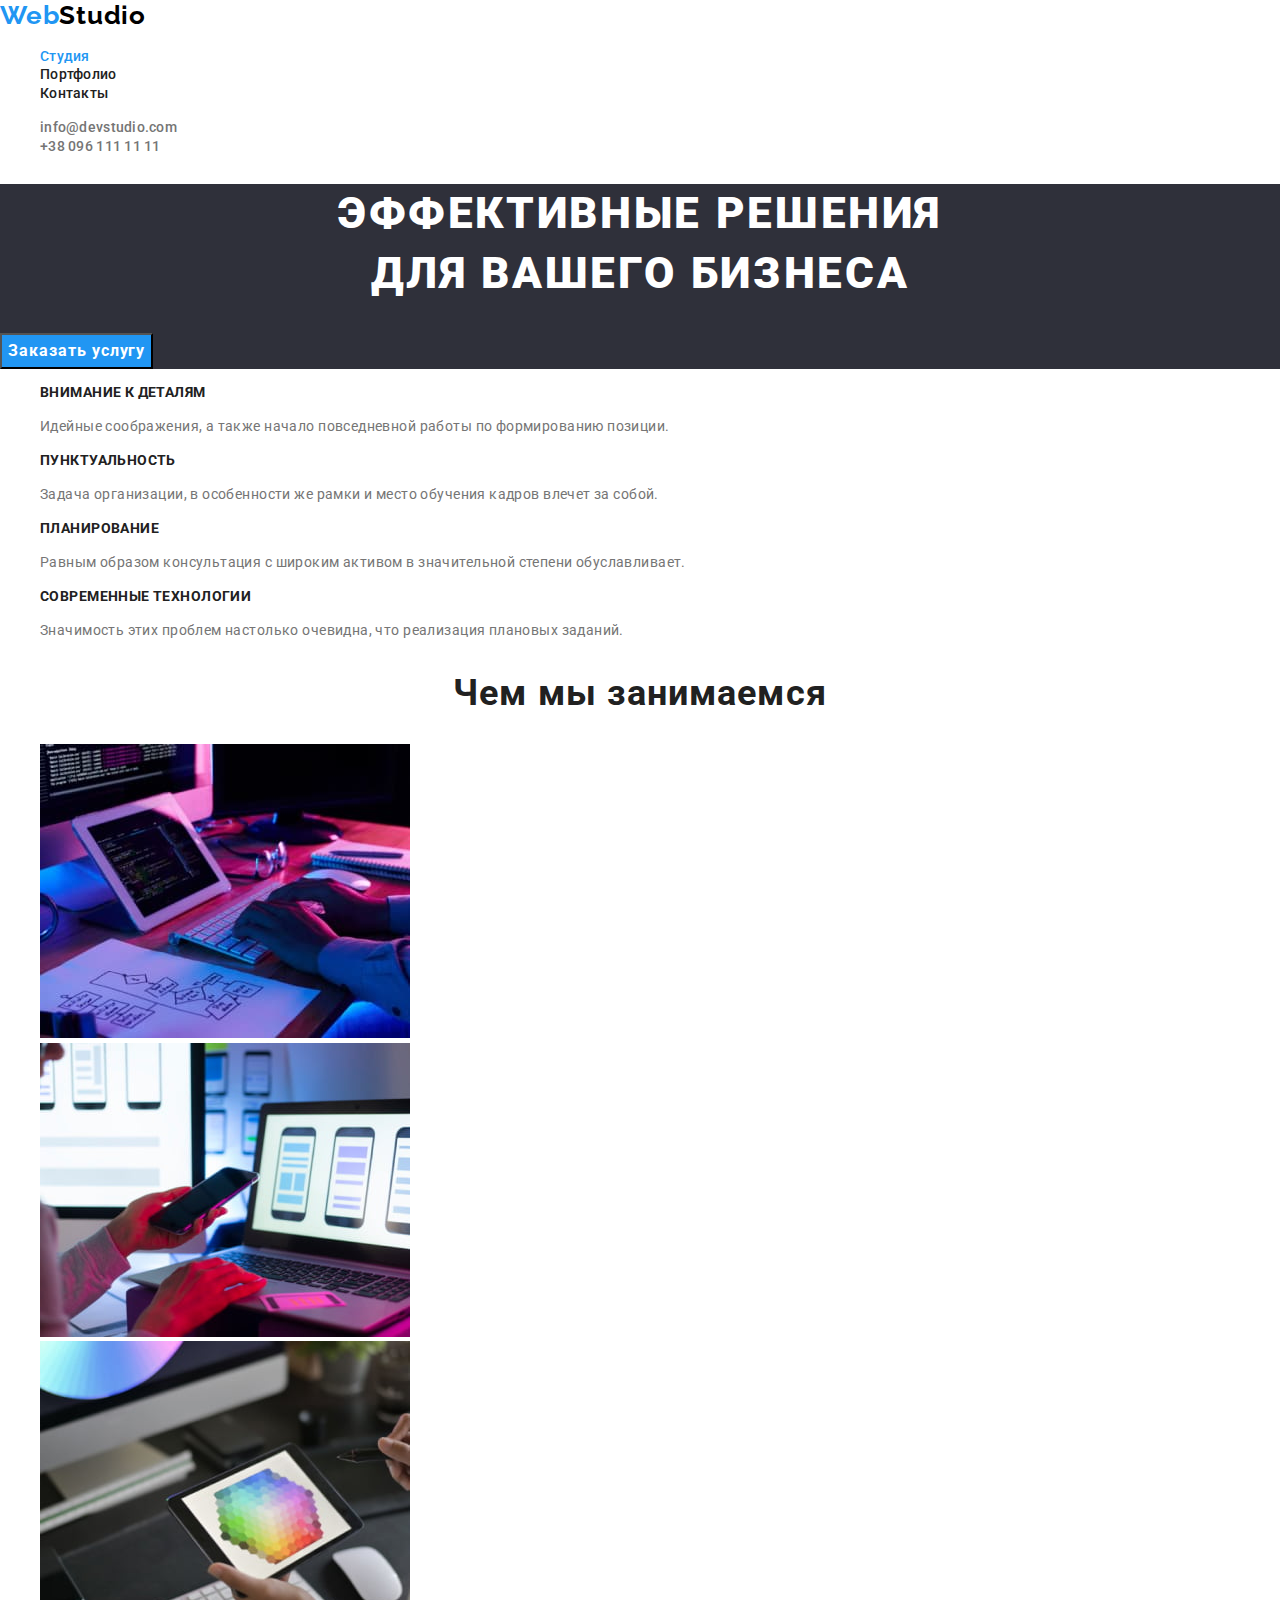
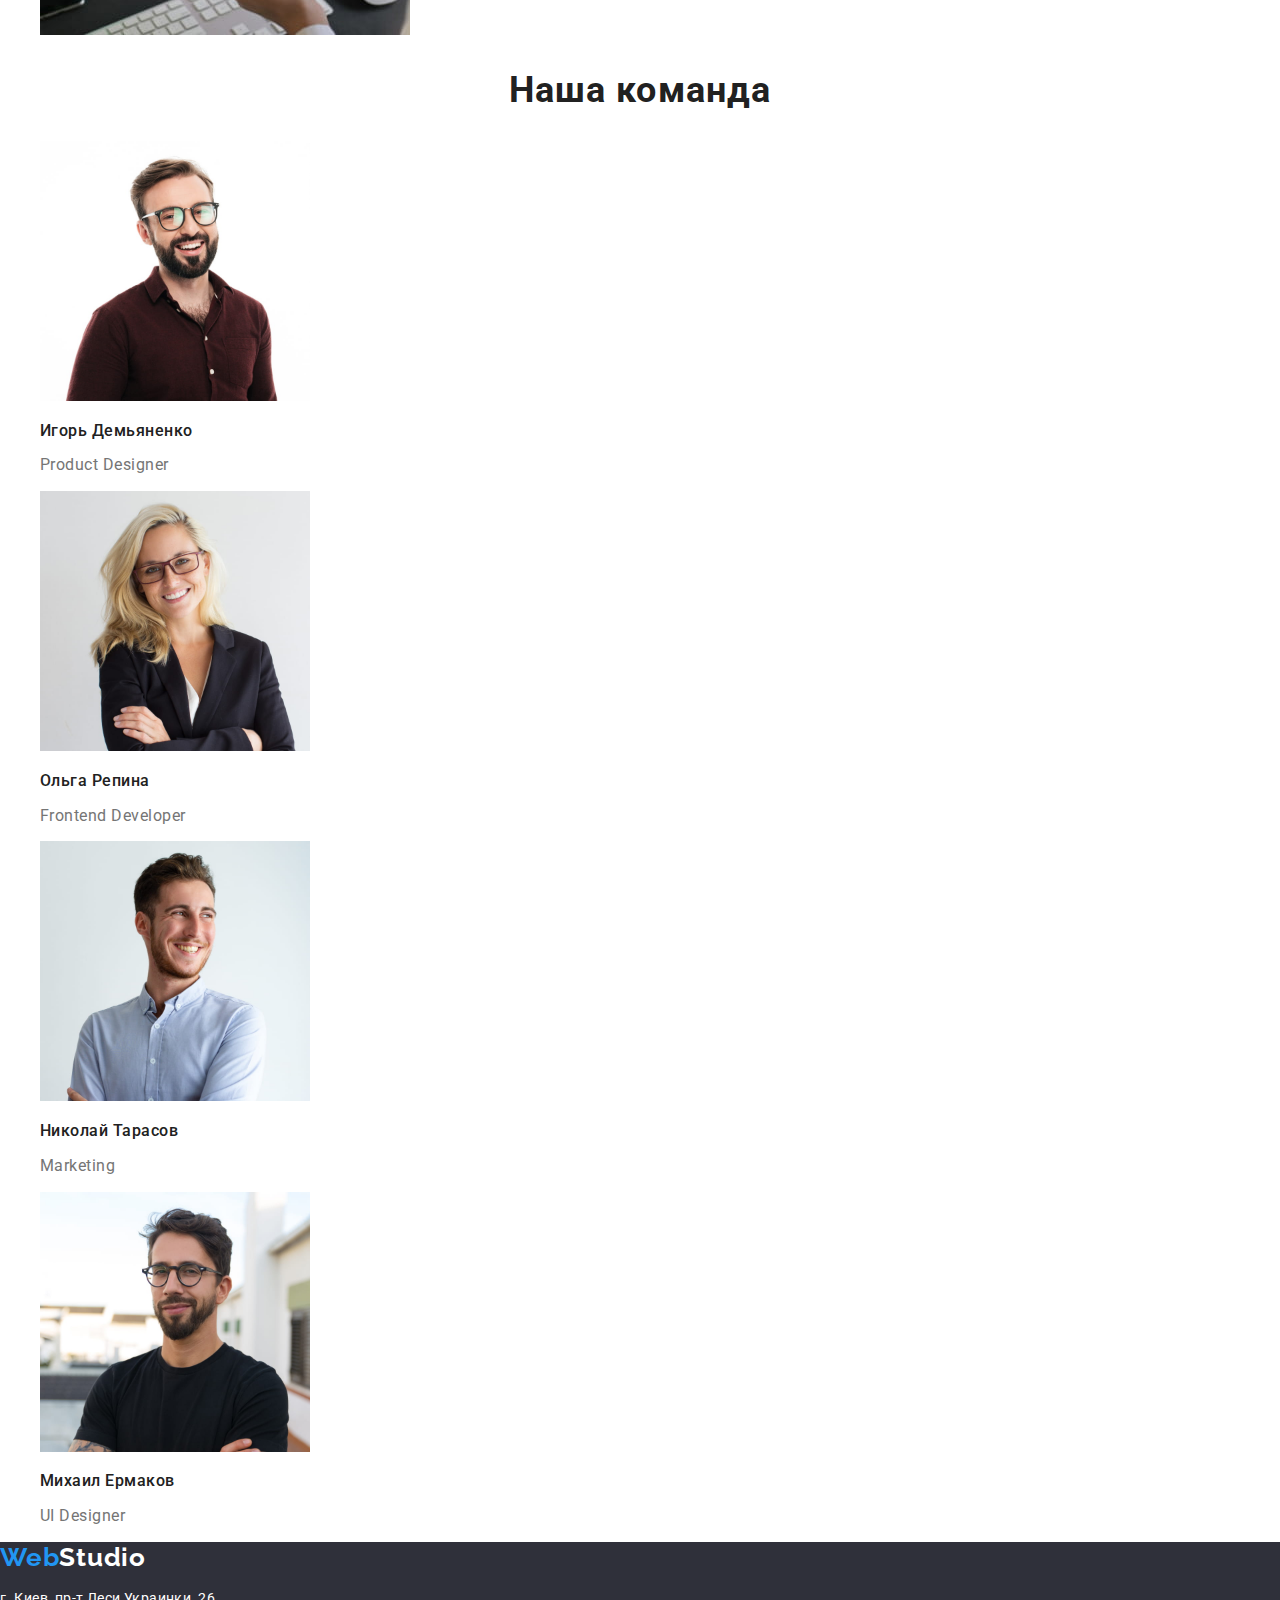
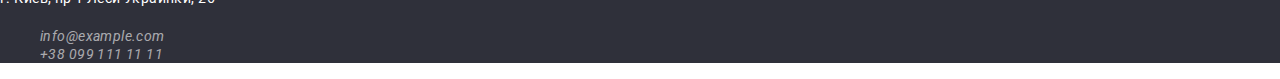
<file: index.html>
<!DOCTYPE html>
<html lang="ru">

<head>
    <meta charset="UTF-8">
    <meta http-equiv="X-UA-Compatible" content="IE=edge">
    <meta name="viewport" content="width=device-width, initial-scale=1.0">
    <title>WebStudio</title>
    <link rel="preconnect" href="https://fonts.gstatic.com">
    <link
        href="https://fonts.googleapis.com/css2?family=Oleo+Script&family=Raleway:wght@700&family=Roboto:wght@400;500;700;900&display=swap"
        rel="stylesheet">    
    <link rel="stylesheet" href="https://cdnjs.cloudflare.com/ajax/libs/modern-normalize/1.0.0/modern-normalize.min.css" />
    <!-- <link rel="stylesheet" href="./css/normalize.css"> -->
    <link rel="stylesheet" href="./css/style.css">
</head>

<body>
    <header class="header">
        <nav class="navigation">
            <a class="logo-link link" href="/"><span class="logo-blue-part">Web</span>Studio</a>
            <ul class="menu list">
                <li class="menu-item"><a class="menu-link link current" href="">Студия</a></li>
                <li class="menu-item"><a class="menu-link link" href="./portfolio.html">Портфолио</a></li>
                <li class="menu-item"><a class="menu-link link" href="">Контакты</a></li>
            </ul>
        </nav>
        <ul class="contacts list">
            <li><a class="mail-link link" href="mailto:info@devstudio.com">info@devstudio.com</a></li>
            <li><a class="tel-link link" href="tel:+380961111111">+38 096 111 11 11</a></li>
        </ul>
    </header>
    <main>
        <section class="hero">
                <h1 class="hero-title">Эффективные решения <br> для вашего бизнеса</h1>
                <button class="hero-btn">Заказать услугу</button>
        </section>
        <section class="benefits">
            <h2 class="benefits-title visually-hidden">Особенности</h2>
            <ul class="benefits-list list">
                <li class="benefits-list-item">
                    <h3 class="benefits-subtitle">Внимание к деталям</h3>
                    <p class="text">Идейные соображения, а также начало повседневной работы по формированию позиции.</p>
                </li>

                <li class="benefits-list-item">
                    <h3 class="benefits-subtitle">Пунктуальность</h3>
                    <p class="text">Задача организации, в особенности же рамки и место обучения кадров влечет за собой.</p>
                </li>
                <li class="benefits-list-item">
                    <h3 class="benefits-subtitle">Планирование</h3>
                    <p class="text">Равным образом консультация с широким активом в значительной степени обуславливает.</p>
                </li>
                <li class="benefits-list-item">
                    <h3 class="benefits-subtitle">Современные технологии</h3>
                    <p class="text">Значимость этих проблем настолько очевидна, что реализация плановых заданий.</p>
                </li>
            </ul>
        </section>
        <section class="about-section">
            <h2 class="common-title">Чем мы занимаемся</h2>
            <ul class="about-section-list list">
                <li class="about-section-list-item">
                    <img class="about-section-list-img" src="./img/box1O.jpg" alt="typing" width="370">
                </li>
                <li class="about-section-list-item"> 
                    <img class="about-section-list-img" src="./img/box2O.jpg" alt="smartphone" width="370">
                </li>
                <li class="about-section-list-item">
                    <img class="about-section-list-img" src="./img/box3O.jpg" alt="tablet" width="370">
                </li>
            </ul>
        </section>
        <section class="team">
            <h2 class="common-title">Наша команда</h2>        
            <ul class="team-list list">
                <li class="team-list-item">
                    <img src="./img/product_designerO.jpg" alt="product designer's photo" width="270" height="260">
                    <h3 class="team-name">Игорь Демьяненко</h3>
                    <p class="team-position" lang="en">Product Designer</p>                    
                </li>
                <li class="team-section-list-item">
                    <img src="./img/frontend_devO.jpg" alt="frontend developer's photo" width="270" height="260">
                    <h3 class="team-name">Ольга Репина</h3>
                    <p class="team-position" lang="en">Frontend Developer</p>
                </li>
                <li class="team-section-list-item">
                    <img src="./img/marketingO.jpg" alt="marketolog's photo" width="270" height="260">
                    <h3 class="team-name">Николай Тарасов</h3>
                    <p class="team-position" lang="en">Marketing</p>
                </li>
                <li class="team-section-list-item">
                    <img src="./img/ui_designerO.jpg" alt="ui designer's photo" width="270" height="260">
                    <h3 class="team-name">Михаил Ермаков</h3>
                    <p class="team-position" lang="en">UI Designer</p>                    
                </li>
            </ul>
        </section>
    </main>
    <footer>
        <a class="footer-logo-link link" href="/"><span class="footer-logo-blue-part">Web</span>Studio</a>
        <address>
            <p class="adress-text">г. Киев, пр-т Леси Украинки, 26</p>
            <ul class="list">
                <li class="footer-list-item"><a class="footer-list-item-link link" href="mailto:info@example.com">info@example.com</a></li>
                <li class="footer-list-item"><a class="footer-list-item-link link" href="tel:+380991111111">+38 099 111 11 11</a></li>
            </ul>      
        </address>
    </footer>
</body>

</html>
</file>
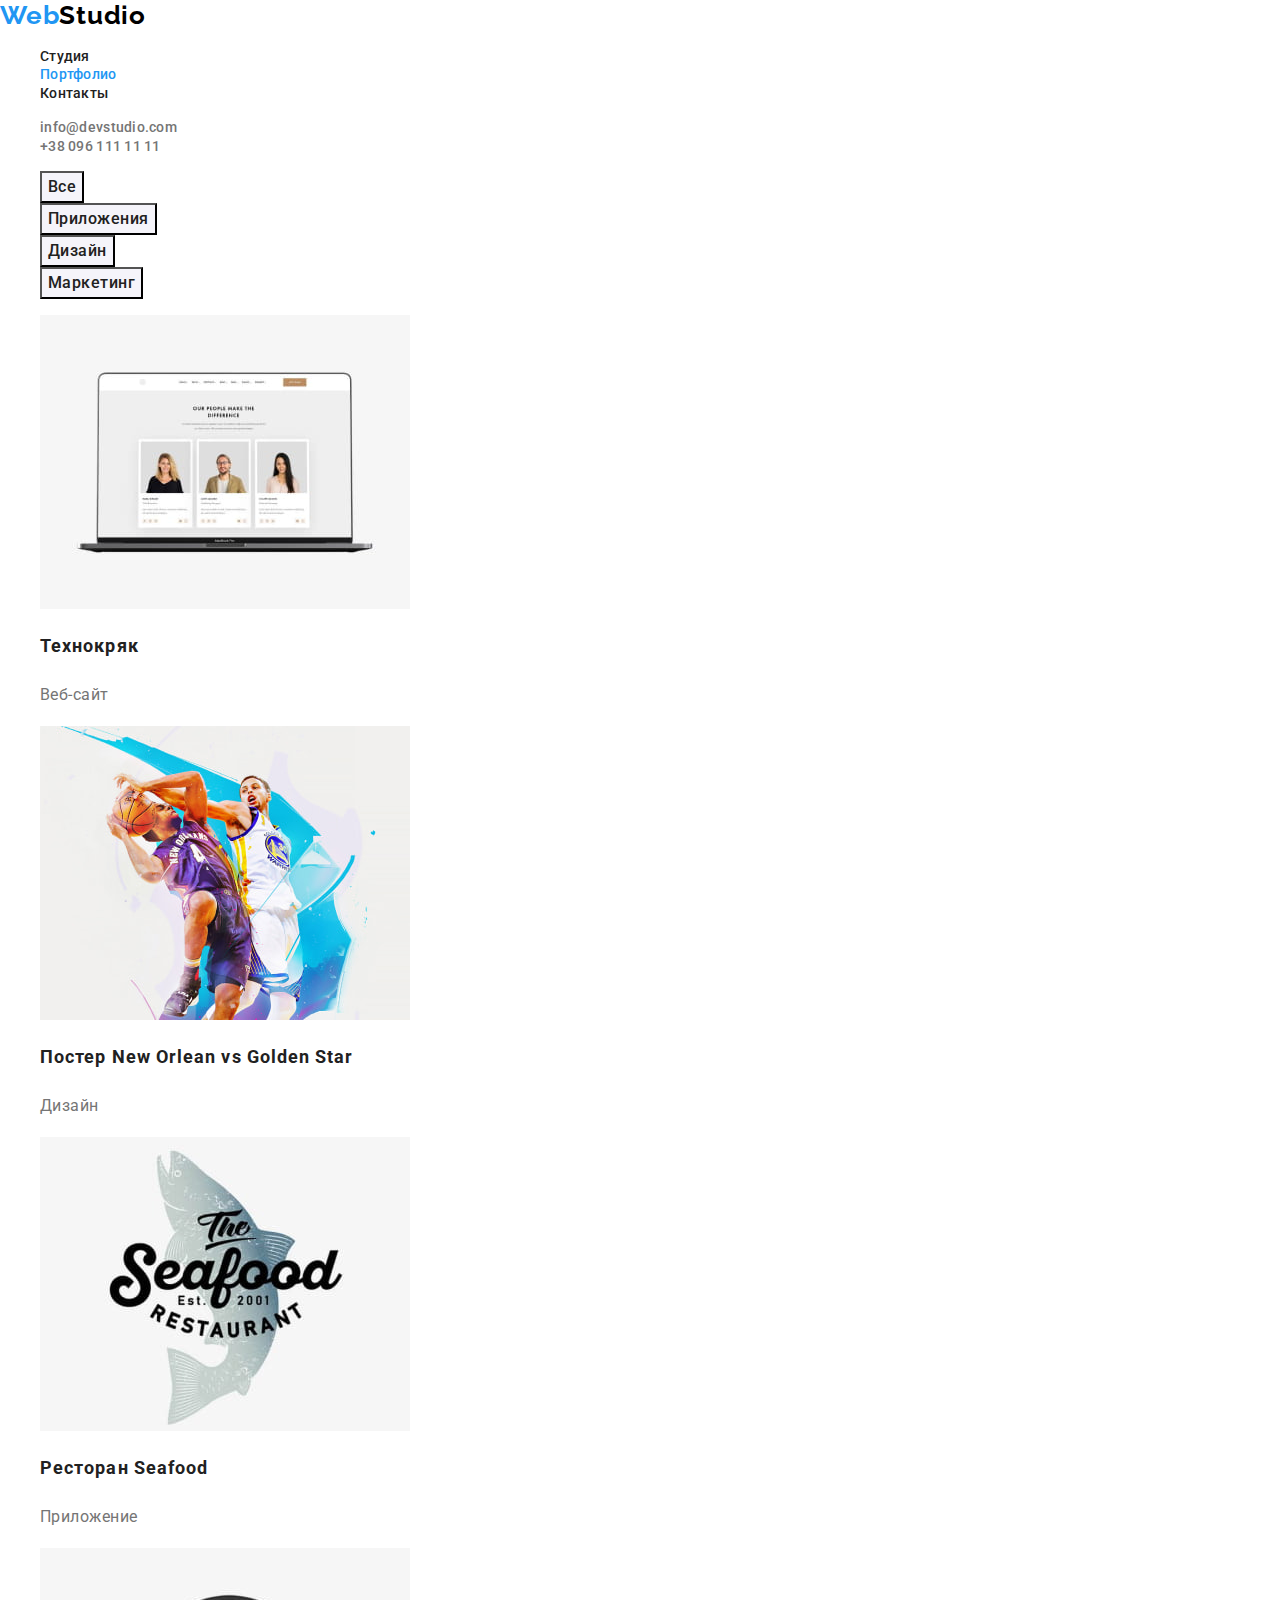
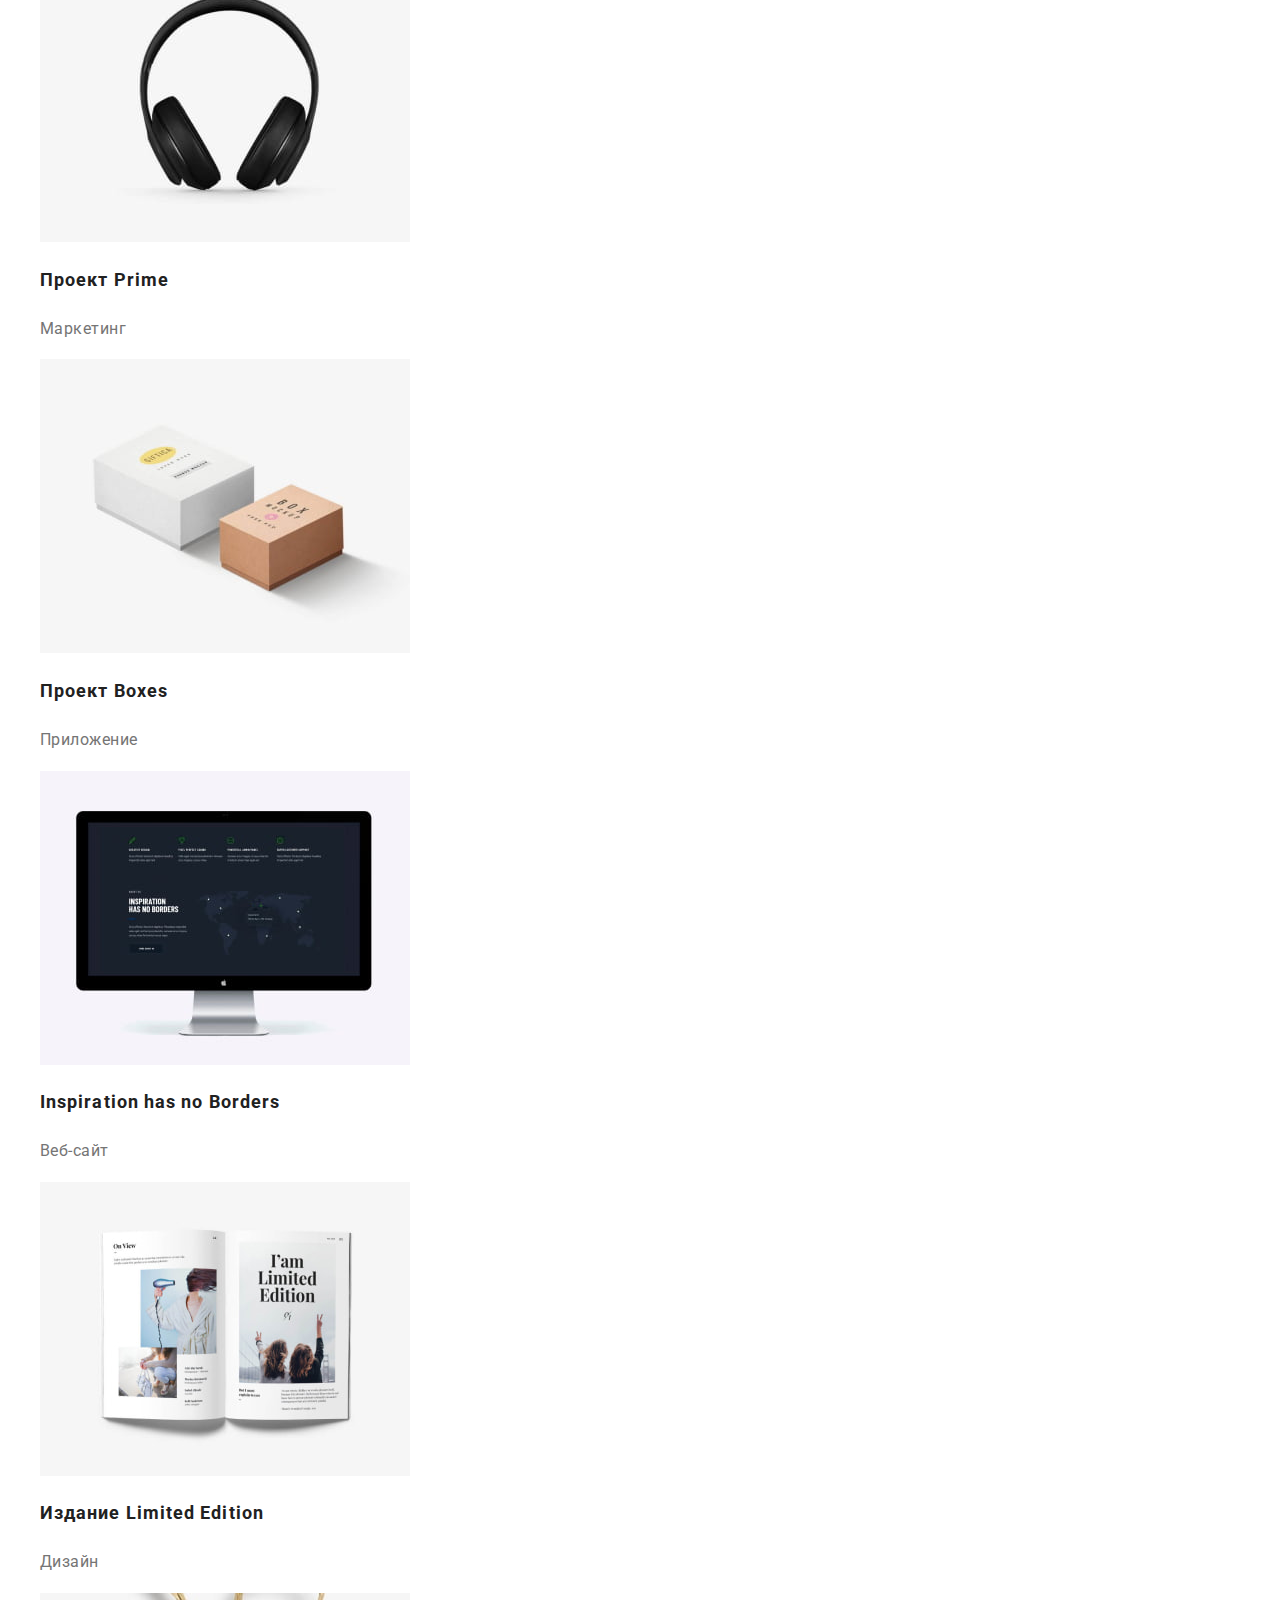
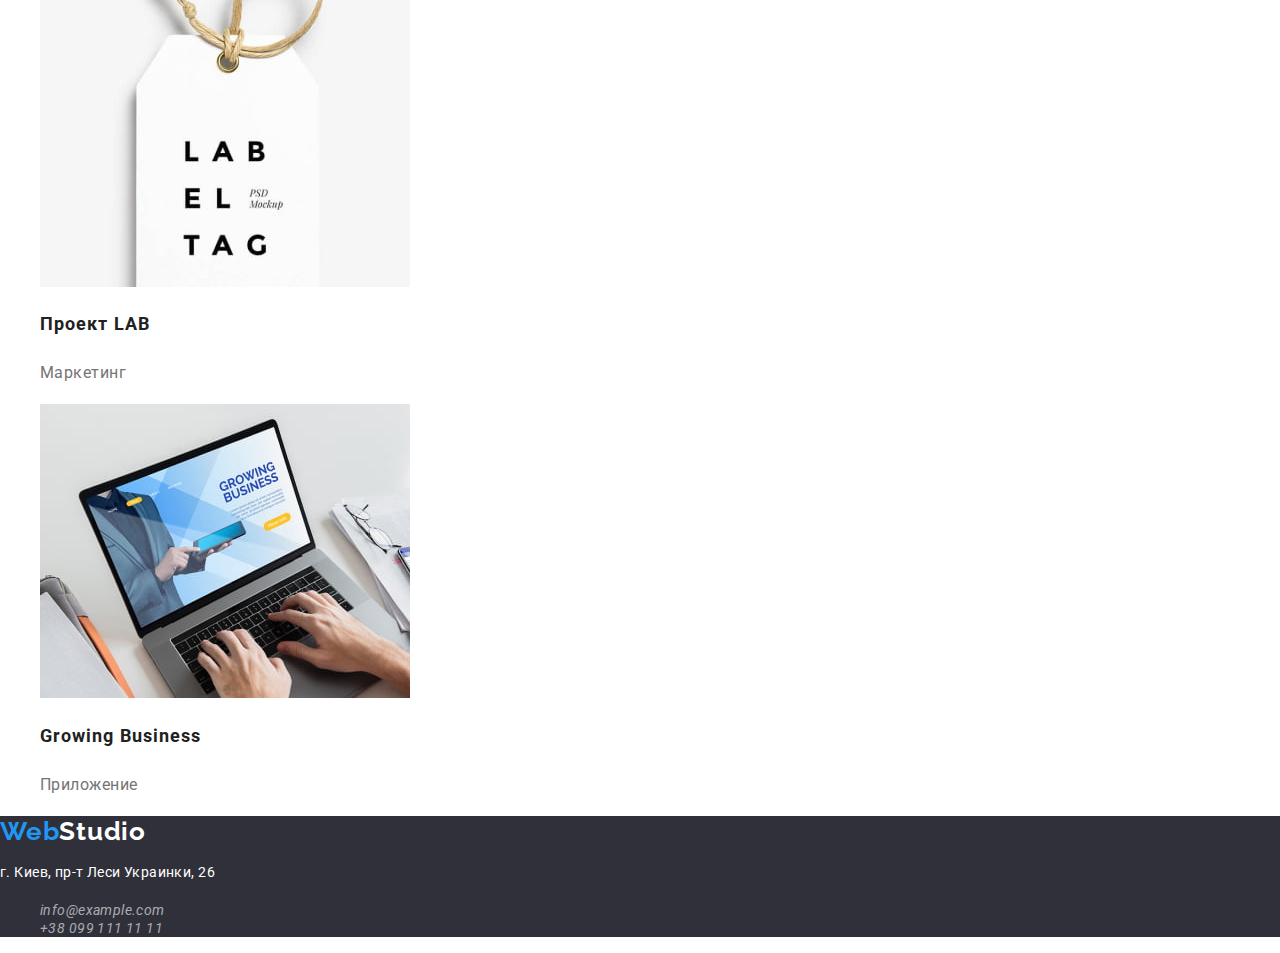
<file: portfolio.html>
<!DOCTYPE html>
<html lang="ru">

<head>
    <meta charset="UTF-8">
    <meta http-equiv="X-UA-Compatible" content="IE=edge">
    <meta name="viewport" content="width=device-width, initial-scale=1.0">
    <title>WebStudio</title>
    <link rel="preconnect" href="https://fonts.gstatic.com">
    <link
        href="https://fonts.googleapis.com/css2?family=Oleo+Script&family=Raleway:wght@700&family=Roboto:wght@400;500;700;900&display=swap"
        rel="stylesheet">
    <link rel="stylesheet" href="https://cdnjs.cloudflare.com/ajax/libs/modern-normalize/1.0.0/modern-normalize.min.css" />
    <!-- <link rel="stylesheet" href="./css/normalize.css"> -->
    <link rel="stylesheet" href="./css/style.css">
</head>

<body>
    <header class="header">
        <nav class="navigation">
            <a class="logo-link link" href="/"><span class="logo-blue-part">Web</span>Studio</a>
            <ul class="menu list">
                <li class="menu-item"><a class="menu-link link" href="./index.html">Студия</a></li>
                <li class="menu-item"><a class="menu-link link current" href="">Портфолио</a></li>
                <li class="menu-item"><a class="menu-link link" href="">Контакты</a></li>
            </ul>
        </nav>
        <ul class="contacts list">
            <li><a class="mail-link link" href="mailto:info@devstudio.com">info@devstudio.com</a></li>
            <li><a class="tel-link link" href="tel:+380961111111">+38 096 111 11 11</a></li>
        </ul>
    </header>
    <main>
        <section class="portfolio-section">
            <h1 class="visually-hidden">Наши работы</h1>
            <ul class="filtr-section-list list">
                <li class="filtr-section-item"><button class="filtr-btn" type="button">Все</button></li>
                <li class="filtr-section-item"><button class="filtr-btn" type="button">Приложения</button></li>
                <li class="filtr-section-item"><button class="filtr-btn" type="button">Дизайн</button></li>
                <li class="filtr-section-item"><button class="filtr-btn" type="button">Маркетинг</button></li>
            </ul>
            <ul class="portfolio-list list">
                <li class="portfolio-item">
                    <img class="portfolio-img" src="./img/laptopO.jpg" alt="laptop" width="370">
                    <h2 class="portfolio-img-title">Технокряк</h2>
                    <p class="portfolio-img-text">Веб-сайт</p>
                </li>
                <li class="portfolio-item">
                    <img class="portfolio-img" src="./img/basketO.jpg" alt="basketball" width="370">
                    <h2 class="portfolio-img-title">Постер New Orlean vs Golden Star</h2>
                    <p class="portfolio-img-text">Дизайн</p>
                </li>
                <li class="portfolio-item">
                    <img class="portfolio-img" src="./img/seafoodO.jpg" alt="restaurant seeafood" width="370">
                    <h2 class="portfolio-img-title">Ресторан Seafood</h2>
                    <p class="portfolio-img-text">Приложение</p>
                </li>
                <li class="portfolio-item">
                    <img class="portfolio-img" src="./img/earphonesO.jpg" alt="earphones" width="370">
                    <h2 class="portfolio-img-title">Проект Prime</h2>
                    <p class="portfolio-img-text">Маркетинг</p>
                </li>
                <li class="portfolio-item">
                    <img class="portfolio-img" src="./img/box_projectO.jpg" alt="boxes" width="370">
                    <h2 class="portfolio-img-title">Проект Boxes</h2>
                    <p class="portfolio-img-text">Приложение</p>
                </li>
                <li class="portfolio-item">
                    <img class="portfolio-img" src="./img/monitorO.jpg" alt="monitor" width="370">
                    <h2 class="portfolio-img-title">Inspiration has no Borders</h2>
                    <p class="portfolio-img-text">Веб-сайт</p>
                </li>
                <li class="portfolio-item">
                    <img class="portfolio-img" src="./img/bookO.jpg" alt="book" width="370">
                    <h2 class="portfolio-img-title">Издание Limited Edition</h2>
                    <p class="portfolio-img-text">Дизайн</p>
                </li>
                <li class="portfolio-item">
                    <img class="portfolio-img" src="./img/labelO.jpg" alt="lable" width="370">
                    <h2 class="portfolio-img-title">Проект LAB</h2>
                    <p class="portfolio-img-text">Маркетинг</p>
                </li>
                <li class="portfolio-item">
                    <img class="portfolio-img" src="./img/laptop_typingO.jpg" alt="typing on laptop" width="370">
                    <h2 class="portfolio-img-title">Growing Business</h2>
                    <p class="portfolio-img-text">Приложение</p>
                </li>
            </ul>
        </section>                     
    </main>
    <footer>
        <a class="footer-logo-link link" href="/"><span class="footer-logo-blue-part">Web</span>Studio</a>
        <address>
            <p class="adress-text">г. Киев, пр-т Леси Украинки, 26</p>
            <ul class="list">
                <li class="footer-list-item"><a class="footer-list-item-link link"
                        href="mailto:info@example.com">info@example.com</a></li>
                <li class="footer-list-item"><a class="footer-list-item-link link" href="tel:+380991111111">+38 099 111
                        11 11</a></li>
            </ul>
        </address>
    </footer>
</body>

</html>
</file>
<file: css/style.css>
:root {
  --main-font: "Roboto", sans-serif;
  --secondary-font: "Raleway", sans-serif;
  --main-text-color: #212121;
  --accent-color: #2196f3;
  --secondary-text-color: #ffffff;
  --secondary-gray-color: #757575;
}
.list {
  list-style: none;
}
.link {
  text-decoration: none;
}
body {
  font-family: var(--main-font);
  color: var(--main-text-color);
}
/* *,
*::before,
*::after {
  margin: 0;
  padding: 0;
} */
/* ========================== COMPONENTS ================ */
.common-title {
  font-weight: 700;
  font-size: 36px;
  line-height: 1.16;
  text-align: center;
  letter-spacing: 0.03em;
}
.visually-hidden {
  position: absolute;
  width: 1px;
  height: 1px;
  margin: -1px;
  border: 0;
  padding: 0;

  white-space: nowrap;
  clip-path: inset(100%);
  clip: rect(0 0 0 0);
  overflow: hidden;
}
/* ========================== END COMPONENTS ============ */

/* ========================== HEADER ==================== */
.logo-link {
  font-family: var(--secondary-font);
  font-weight: 700;
  font-size: 26px;
  line-height: 1.19;
  letter-spacing: 0.03em;
  color: #000000;
}
.logo-link .logo-blue-part {
  color: var(--accent-color);
}
.menu-link {
  /* font-family: "Roboto", sans-serif; */
  font-weight: 500;
  font-size: 14px;
  line-height: 1.14;
  letter-spacing: 0.02em;
  color: var(--main-text-color);
}

.menu-link:hover,
.menu-link:focus {
  color: var(--accent-color);
}

.menu-link.current {
  color: var(--accent-color);
}

.mail-link,
.tel-link {
  font-weight: 500;
  font-size: 14px;
  line-height: 1.14;
  letter-spacing: 0.02em;
  color: var(--secondary-gray-color);
}

.mail-link:hover,
.mail-link:focus,
.tel-link:hover,
.tel-link:focus {
  color: var(--accent-color);
}
/* ======================== END HEADER ==================== */

/* ======================== HERO ========================== */
.hero {
  background: #2f303a;
}
.hero-title {
  font-weight: 900;
  font-size: 44px;
  line-height: 1.36;
  text-align: center;
  letter-spacing: 0.06em;
  text-transform: uppercase;
  color: var(--secondary-text-color);
}
.hero-btn {
  font-weight: 700;
  font-size: 16px;
  line-height: 1.87;
  letter-spacing: 0.06em;
  color: var(--secondary-text-color);
  background-color: var(--accent-color);
  cursor: pointer;
}
.hero-btn:hover,
.hero-btn:focus {
  background-color: #188ce8;
}
/* =========================END HERO========================== */
/* =========================BENEFITS========================== */
.benefits-subtitle {
  font-weight: 700;
  font-size: 14px;
  line-height: 1.14;
  letter-spacing: 0.03em;
  text-transform: uppercase;
  color: var(--main-text-color);
}
.text {
  font-size: 14px;
  line-height: 1.71;
  letter-spacing: 0.03em;
  color: var(--secondary-gray-color);
}
/* =========================END BENEFITS========================== */
/* ========================= ABOUT =============================== */

/* ========================= END ABOUT ============================= */

/* ========================= TEAM ================================== */
.team-name {
  font-weight: 500;
  font-size: 16px;
  line-height: 1.18;
  letter-spacing: 0.03em;
  color: var(--main-text-color);
}
.team-position {
  font-size: 16px;
  line-height: 1.18;
  letter-spacing: 0.03em;
  color: var(--secondary-gray-color);
}
/* ============================= END TEAM ======================= */
/* ============================= FOOTER ========================= */
footer {
  background: #2f303a;
}
.footer-logo-link {
  font-family: var(--secondary-font);
  font-weight: 700;
  font-size: 26px;
  line-height: 1.19;
  letter-spacing: 0.03em;
  color: var(--secondary-text-color);
}
.footer-logo-blue-part {
  color: var(--accent-color);
}
.adress-text {
  font-style: normal;
  font-size: 14px;
  line-height: 1.71;
  letter-spacing: 0.03em;
  color: var(--secondary-text-color);
}
.footer-list-item-link {
  font-weight: 400;
  font-size: 14px;
  line-height: 1.17;
  letter-spacing: 0.03em;
  color: rgba(255, 255, 255, 0.6);
}
.footer-list-item-link:hover,
.footer-list-item-link:focus {
  color: var(--accent-color);
}
/* ============================== END FOOTER ====================== */
/* ============================== Styles for portfolio============= */
.filtr-btn {
  font-family: var(--main-font);
  font-weight: 500;
  font-size: 16px;
  line-height: 1.62;
  letter-spacing: 0.03em;
  background: #f5f4fa;
  color: var(--main-text-color);
  cursor: pointer;
}
.filtr-btn:hover,
.filtr-btn:focus {
  background-color: var(--accent-color);
  color: var(--secondary-text-color);
}
.portfolio-img-title {
  font-family: var(--main-font);
  font-weight: 700;
  font-size: 18px;
  line-height: 2;
  letter-spacing: 0.06em;
  color: var(--main-text-color);
}
.portfolio-img-text {
  font-family: var(--main-font);
  font-size: 16px;
  line-height: 1.87;
  letter-spacing: 0.03em;
  color: var(--secondary-gray-color);
}
</file>
